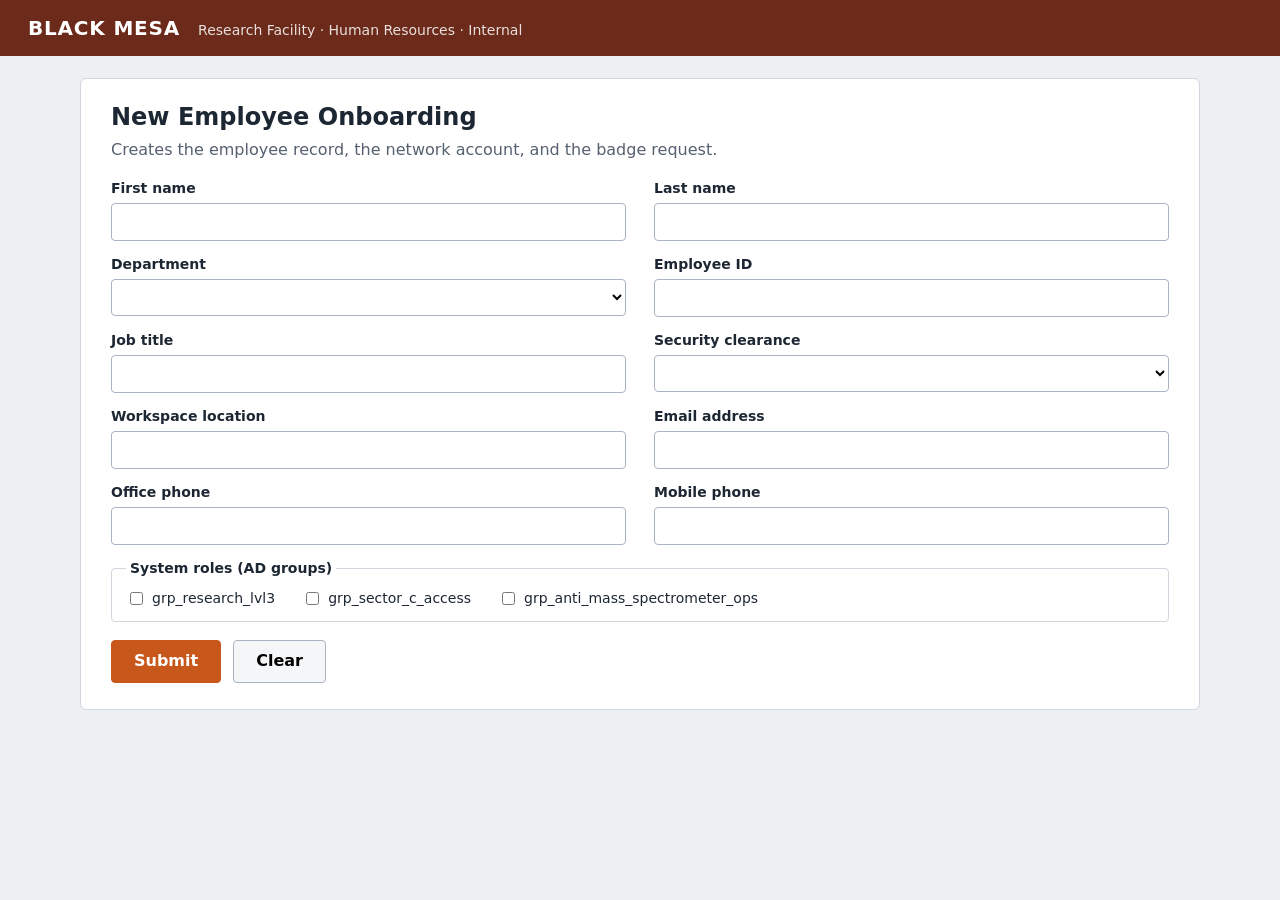
<file: packaging/screenshots/onboarding.html>
<!doctype html>
<!--
  onboarding.html
  2026-10-26
  Version: v1.1.0

  PURPOSE:
  A made-up internal web page, "Black Mesa Research Facility: New Employee
  Onboarding", filled in by web_demo.py for the store screenshots: the kind
  of web form IT and HR people write how-to guides for. Black Mesa, Gordon
  Freeman, and every name, address, and number here are fictional (555-01xx
  phone numbers and the .tld domain are reserved for examples). Nothing is
  sent anywhere: Submit only shows a confirmation on the same page.
-->
<html lang="en">
<head>
<meta charset="utf-8">
<title>New Employee Onboarding - Black Mesa Research Facility</title>
<style>
  * { box-sizing: border-box; }
  body { margin: 0; font: 16px/1.4 "DejaVu Sans", Arial, sans-serif; background: #eef1f4; color: #1d2733; }
  header { background: #6b2a1a; color: #fff; padding: 14px 28px; display: flex; align-items: baseline; gap: 18px; }
  header strong { font-size: 20px; letter-spacing: .04em; }
  header span { opacity: .85; font-size: 14px; }
  main { max-width: 1120px; margin: 22px auto; background: #fff; border: 1px solid #cfd6de; border-radius: 6px; padding: 22px 30px 26px; }
  h1 { margin: 0 0 4px; font-size: 24px; }
  p.sub { margin: 0 0 18px; color: #556070; }
  .grid { display: grid; grid-template-columns: 1fr 1fr; gap: 14px 28px; }
  label { display: block; font-weight: 600; font-size: 14px; margin-bottom: 4px; }
  input, select { width: 100%; font: inherit; padding: 7px 9px; border: 1px solid #aab4c0; border-radius: 4px; background: #fff; }
  fieldset { grid-column: 1 / -1; border: 1px solid #cfd6de; border-radius: 4px; padding: 8px 14px 10px; margin: 0; }
  legend { font-weight: 600; font-size: 14px; padding: 0 4px; }
  fieldset label { display: inline-flex; align-items: center; gap: 6px; font-weight: 400; margin: 2px 22px 2px 0; }
  fieldset input { width: auto; }
  .actions { margin-top: 18px; display: flex; gap: 12px; }
  button { font: inherit; font-weight: 600; padding: 9px 22px; border-radius: 4px; border: 1px solid #aab4c0; background: #f4f6f8; cursor: pointer; }
  button.primary { background: #c8571b; border-color: #c8571b; color: #fff; }
  #done { display: none; margin-top: 16px; padding: 12px 16px; border-left: 4px solid #2f8a4c; background: #eaf6ee; }
</style>
</head>
<body>
<header><strong>BLACK MESA</strong><span>Research Facility &middot; Human Resources &middot; Internal</span></header>
<main>
  <h1>New Employee Onboarding</h1>
  <p class="sub">Creates the employee record, the network account, and the badge request.</p>
  <form id="f" autocomplete="off">
    <div class="grid">
      <div><label for="first">First name</label><input id="first"></div>
      <div><label for="last">Last name</label><input id="last"></div>
      <div><label for="dept">Department</label>
        <select id="dept"><option></option><option>Anomalous Materials</option><option>Administration</option><option>Biological Research</option><option>Security Force</option></select></div>
      <div><label for="emp">Employee ID</label><input id="emp"></div>
      <div><label for="title">Job title</label><input id="title"></div>
      <div><label for="clear">Security clearance</label>
        <select id="clear"><option></option><option>Level 1</option><option>Level 2</option><option>Level 3</option><option>Level 4</option><option>Level 5</option></select></div>
      <div><label for="where">Workspace location</label><input id="where"></div>
      <div><label for="mail">Email address</label><input id="mail"></div>
      <div><label for="office">Office phone</label><input id="office"></div>
      <div><label for="mobile">Mobile phone</label><input id="mobile"></div>
      <fieldset><legend>System roles (AD groups)</legend>
        <label><input type="checkbox" id="g1"> grp_research_lvl3</label>
        <label><input type="checkbox" id="g2"> grp_sector_c_access</label>
        <label><input type="checkbox" id="g3"> grp_anti_mass_spectrometer_ops</label>
      </fieldset>
    </div>
    <div class="actions"><button type="submit" class="primary">Submit</button><button type="reset">Clear</button></div>
  </form>
  <div id="done">Request submitted. The network account and badge for <b id="who"></b> will be ready within one business day.</div>
</main>
<script>
document.getElementById('f').addEventListener('submit', function (e) {
  e.preventDefault();
  document.getElementById('who').textContent =
    document.getElementById('first').value + ' ' + document.getElementById('last').value;
  document.getElementById('done').style.display = 'block';
});
</script>
</body>
</html>
</file>
